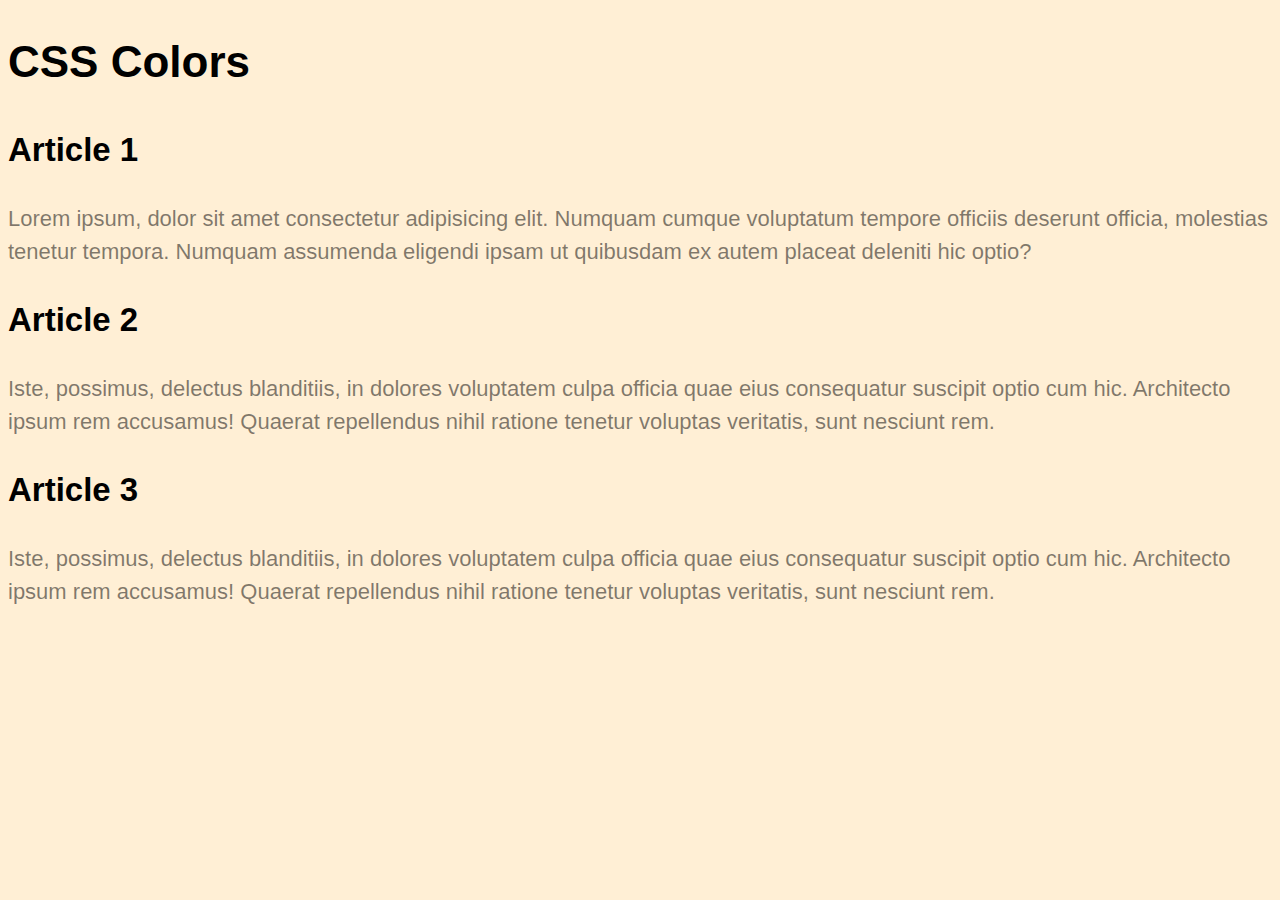
<file: 03_lesson_starter/index.html>
<!DOCTYPE html>
<html lang="en">

<head>
    <meta charset="UTF-8">
    <meta http-equiv="X-UA-Compatible" content="IE=edge">
    <meta name="viewport" content="width=device-width, initial-scale=1.0">
    <title>Document</title>
    <link rel="stylesheet" href="css/style.css">
</head>

<body>
    <header>
        <h1>CSS Colors</h1>
    </header>
    <main>
        <article>
            <h2>Article 1</h2>
            <p class="one">Lorem ipsum, dolor sit amet consectetur adipisicing elit. Numquam cumque voluptatum tempore
                officiis
                deserunt
                officia, molestias tenetur tempora. Numquam assumenda eligendi ipsam ut quibusdam ex autem placeat
                deleniti
                hic optio?</p>
        </article>
        <article>
            <h2>Article 2</h2>
            <p class="two">Iste, possimus, delectus blanditiis, in dolores voluptatem culpa officia quae
                eius
                consequatur
                suscipit optio
                cum hic. Architecto ipsum rem accusamus! Quaerat repellendus <span>nihil</span> ratione tenetur voluptas
                veritatis,
                sunt
                nesciunt rem.</p>
        </article>
        <article>
            <h2>Article 3</h2>
            <p class="three">Iste, possimus, delectus blanditiis, in dolores voluptatem culpa officia quae eius
                consequatur
                suscipit optio
                cum hic. Architecto <span>ipsum</span> rem accusamus! Quaerat repellendus nihil ratione tenetur voluptas
                veritatis,
                sunt
                nesciunt rem.</p>
        </article>
    </main>
</body>

</html>
</file>
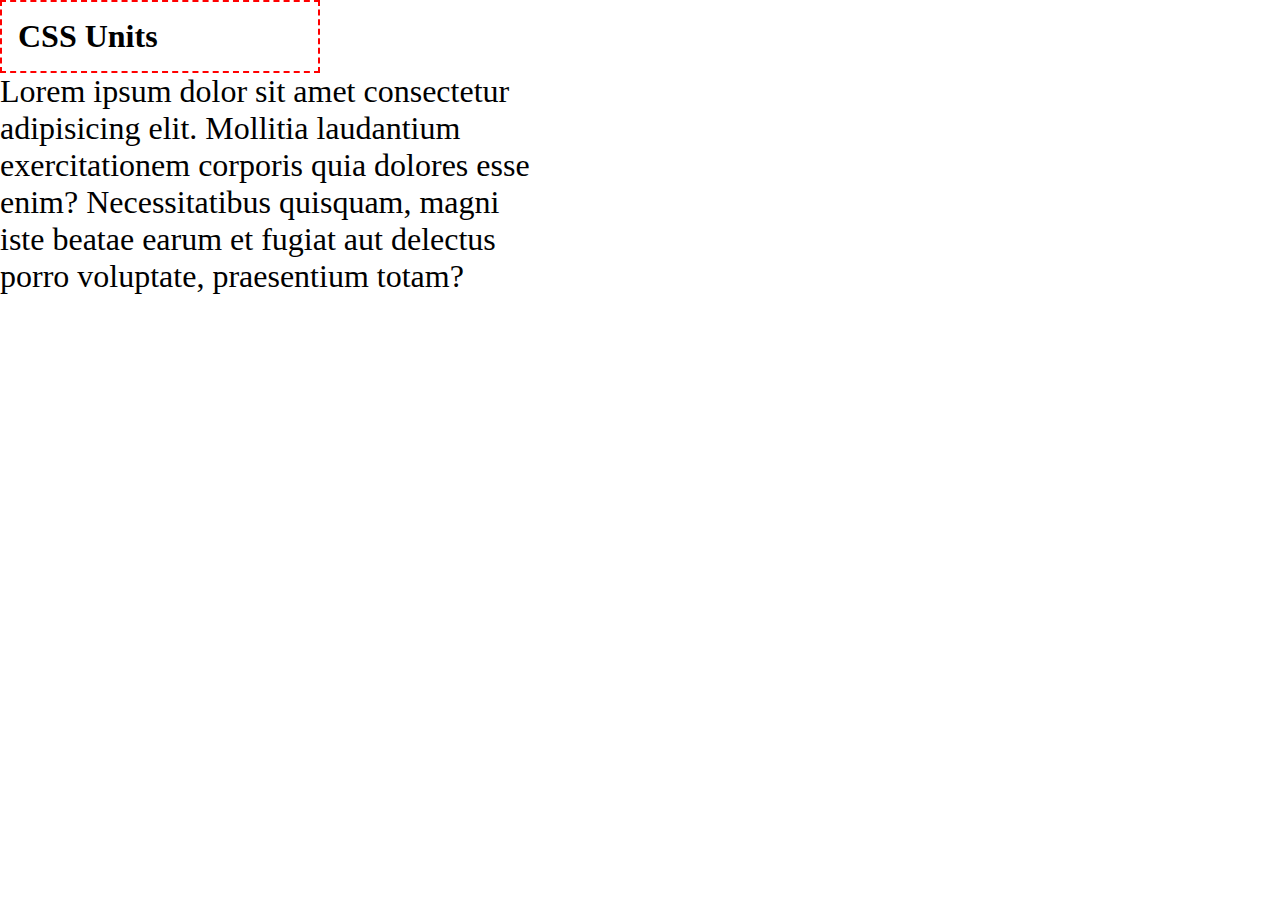
<file: 04_lesson_starter/index.html>
<!DOCTYPE html>
<html lang="en">
  <head>
    <meta charset="UTF-8" />
    <meta http-equiv="X-UA-Compatible" content="IE=edge" />
    <meta name="viewport" content="width=device-width, initial-scale=1.0" />
    <title>Document</title>
    <link rel="stylesheet" href="css/style.css" />
  </head>

  <body>
    <header>
      <h1>CSS Units</h1>
    </header>
    <main>
      <p>
        Lorem ipsum dolor sit amet consectetur adipisicing elit. Mollitia
        laudantium exercitationem corporis quia dolores esse enim?
        Necessitatibus quisquam, magni iste beatae earum et fugiat aut delectus
        porro voluptate, praesentium totam?
      </p>
    </main>
  </body>
</html>
</file>
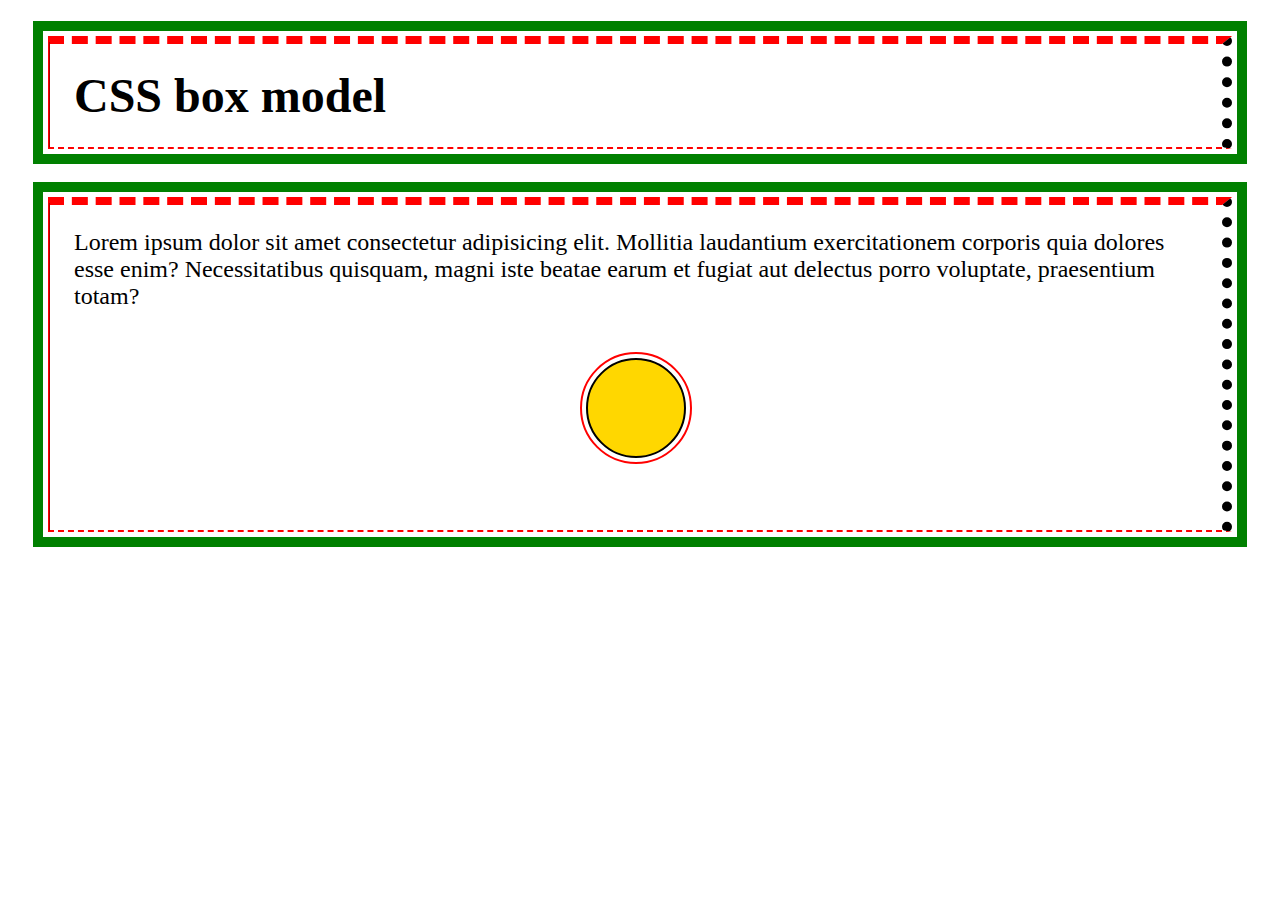
<file: 05_lesson_starter/index.html>
<!DOCTYPE html>
<html lang="en">
  <head>
    <meta charset="UTF-8" />
    <meta http-equiv="X-UA-Compatible" content="IE=edge" />
    <meta name="viewport" content="width=device-width, initial-scale=1.0" />
    <title>Document</title>
    <link rel="stylesheet" href="css/style.css" />
  </head>

  <body>
    <header class="container">
      <h1>CSS box model</h1>
    </header>
    <main class="container">
      <p>
        Lorem ipsum dolor sit amet consectetur adipisicing elit. Mollitia
        laudantium exercitationem corporis quia dolores esse enim?
        Necessitatibus quisquam, magni iste beatae earum et fugiat aut delectus
        porro voluptate, praesentium totam?
      </p>
      <div class="circle"></div>
    </main>
  </body>
</html>
</file>
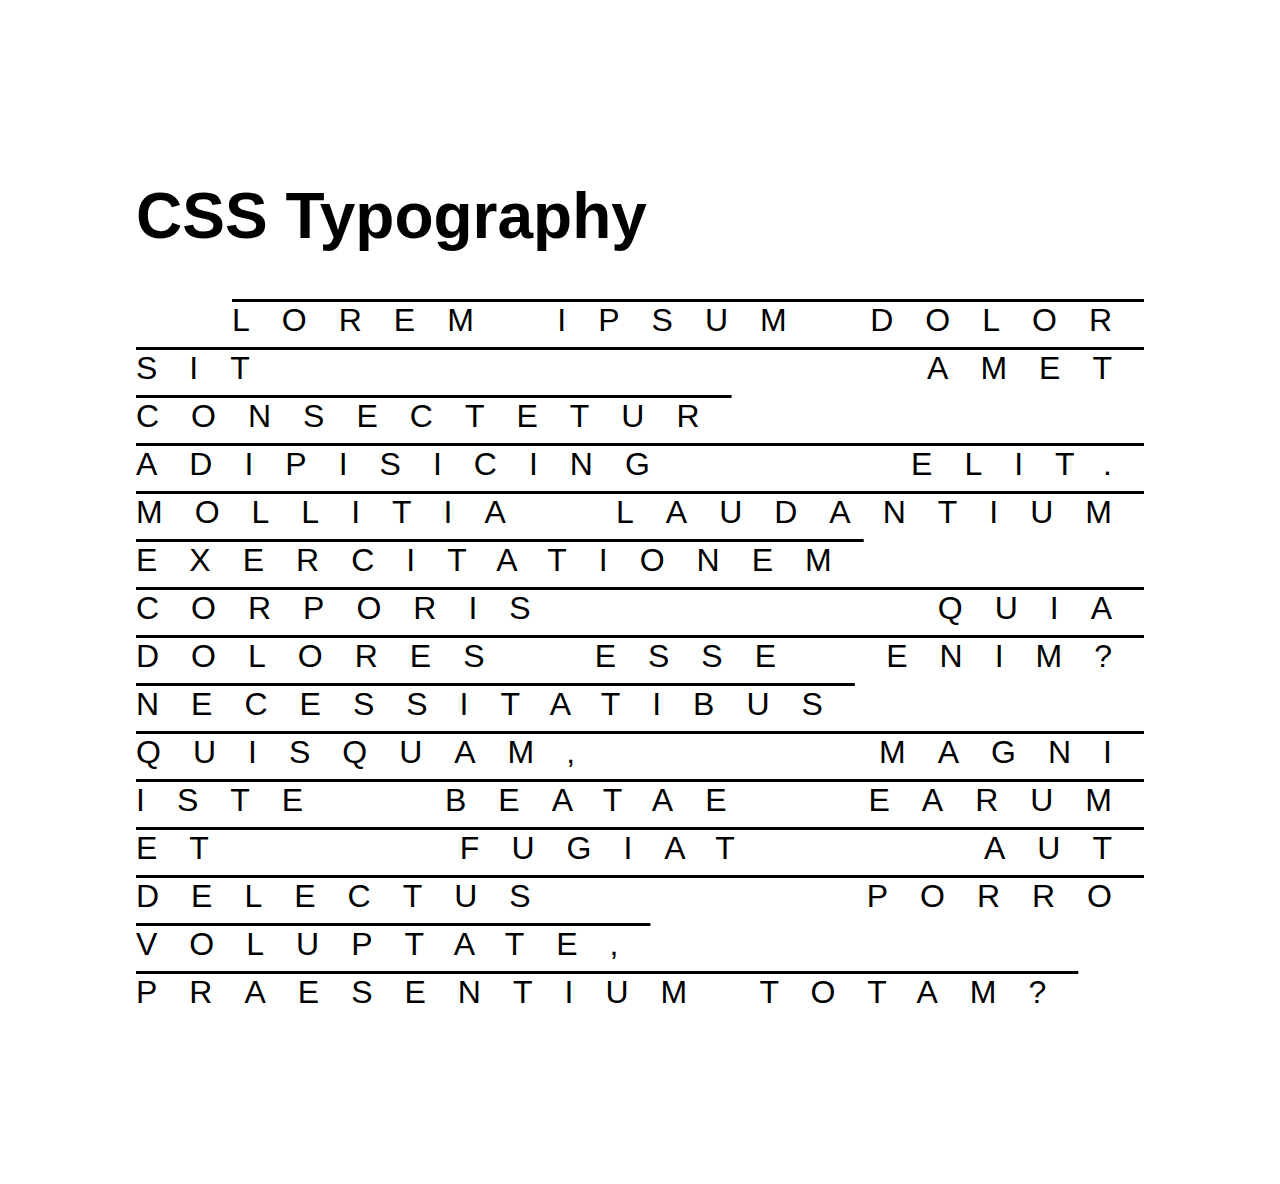
<file: 06_lesson_starter/index.html>
<!DOCTYPE html>
<html lang="en">
  <head>
    <meta charset="UTF-8" />
    <meta http-equiv="X-UA-Compatible" content="IE=edge" />
    <meta name="viewport" content="width=device-width, initial-scale=1.0" />
    <title>Document</title>
    <link rel="stylesheet" href="css/style.css" />
  </head>

  <body>
    <header>
      <h1>CSS Typography</h1>
    </header>
    <main>
      <p>
        Lorem ipsum dolor sit amet consectetur adipisicing elit. Mollitia
        laudantium exercitationem corporis quia dolores esse enim?
        Necessitatibus quisquam, magni iste beatae earum et fugiat aut delectus
        porro voluptate, praesentium totam?
      </p>

      <!-- <form>
            <label for="name">Name:</label>
            <input id="name" type="text" placeholder="Your Name" />
            <button>Submit</button>
        </form> -->
    </main>
  </body>
</html>
</file>
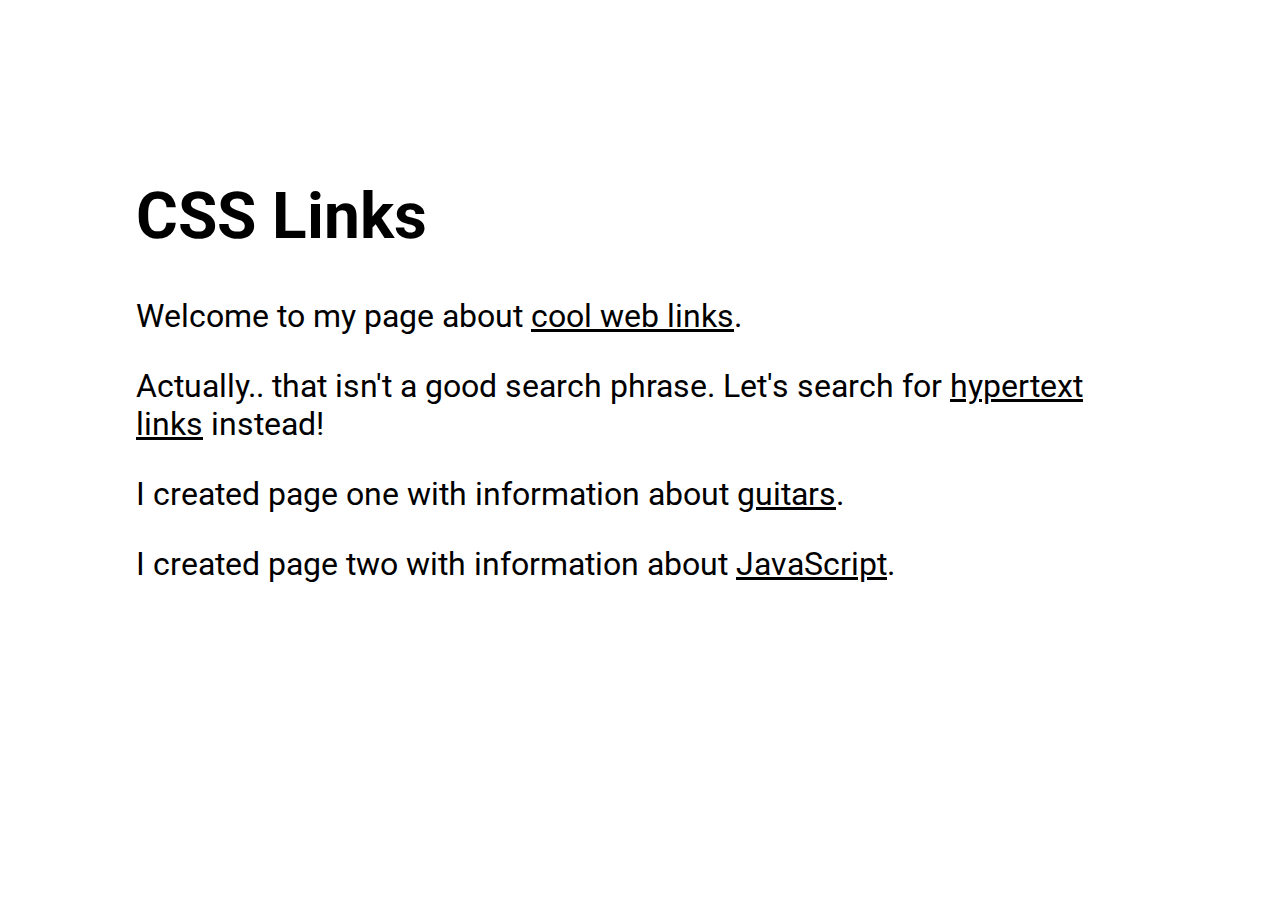
<file: 07_lesson_starter/index.html>
<!DOCTYPE html>
<html lang="en">

<head>
    <meta charset="UTF-8">
    <meta http-equiv="X-UA-Compatible" content="IE=edge">
    <meta name="viewport" content="width=device-width, initial-scale=1.0">
    <title>CSS Links</title>
    <link rel="stylesheet" href="css/style.css">
</head>

<body>
    <header>
        <h1>CSS Links</h1>
    </header>
    <main>
        <p>Welcome to my page about <a href="https://www.google.com/search?q=+web+links">cool web links</a>.</p>

        <p>Actually.. that isn&apos;t a good search phrase. Let's search for <a
                href="https://www.google.com/search?q=hypertext+links">hypertext links</a> instead!</p>

        <p>I created page one with information about <a href="one.html">guitars</a>.</p>

        <p>I created page two with information about <a href="two.html">JavaScript</a>.</p>
    </main>
</body>

</html>
</file>
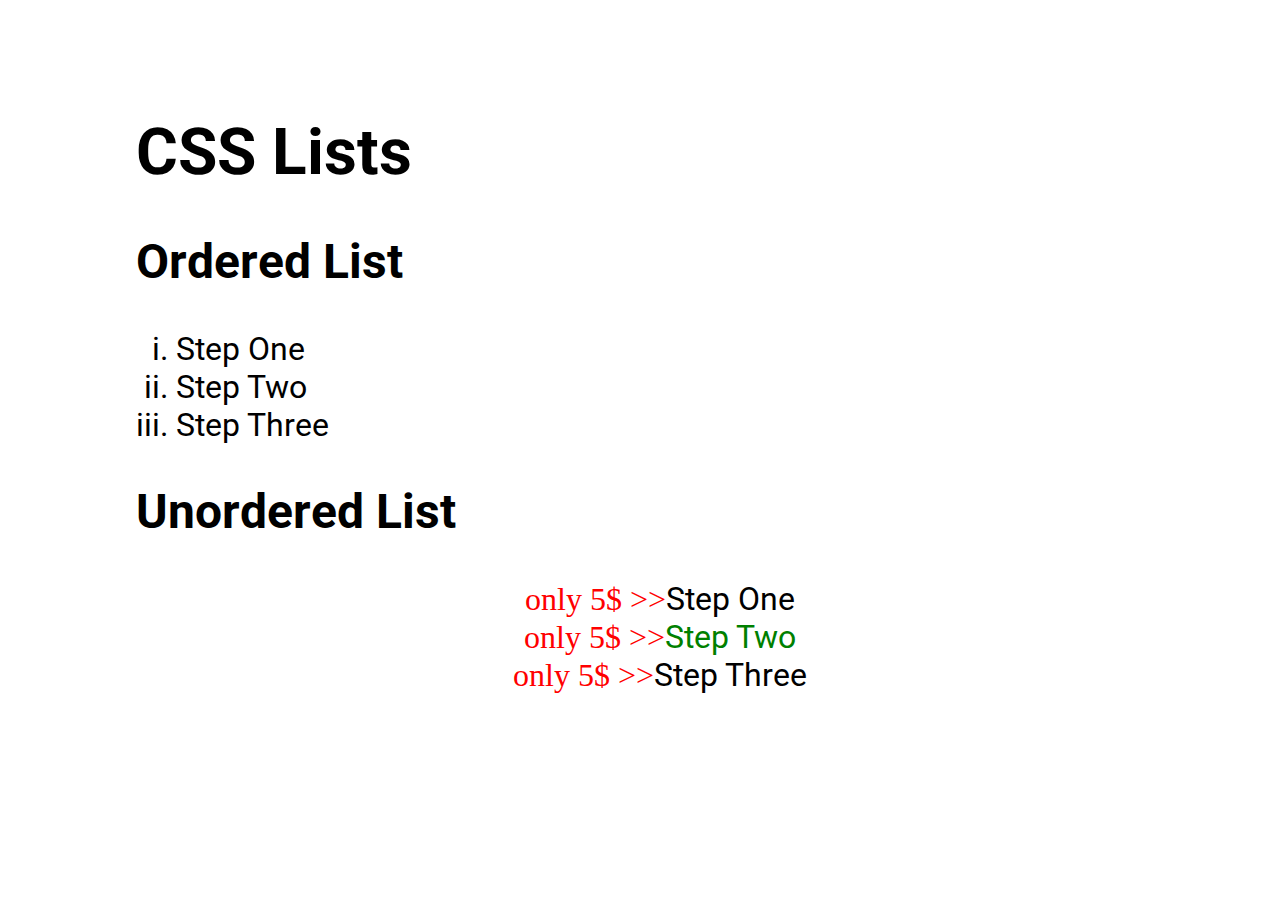
<file: 08_lesson_starter/index.html>
<!DOCTYPE html>
<html lang="en">

<head>
    <meta charset="UTF-8">
    <meta http-equiv="X-UA-Compatible" content="IE=edge">
    <meta name="viewport" content="width=device-width, initial-scale=1.0">
    <title>CSS Lists</title>
    <link rel="stylesheet" href="css/style.css">
</head>

<body>
    <header>
        <h1>CSS Lists</h1>
    </header>
    <main>
        <article>
            <h2>Ordered List</h2>
            <ol>
                <li>Step One</li>
                <li>Step Two</li>
                <li>Step Three</li>
            </ol>
        </article>
        <article>
            <h2>Unordered List</h2>
            <ul>
                <li>Step One</li>
                <li>Step Two</li>
                <li>Step Three</li>
            </ul>
        </article>
    </main>
</body>

</html>
</file>
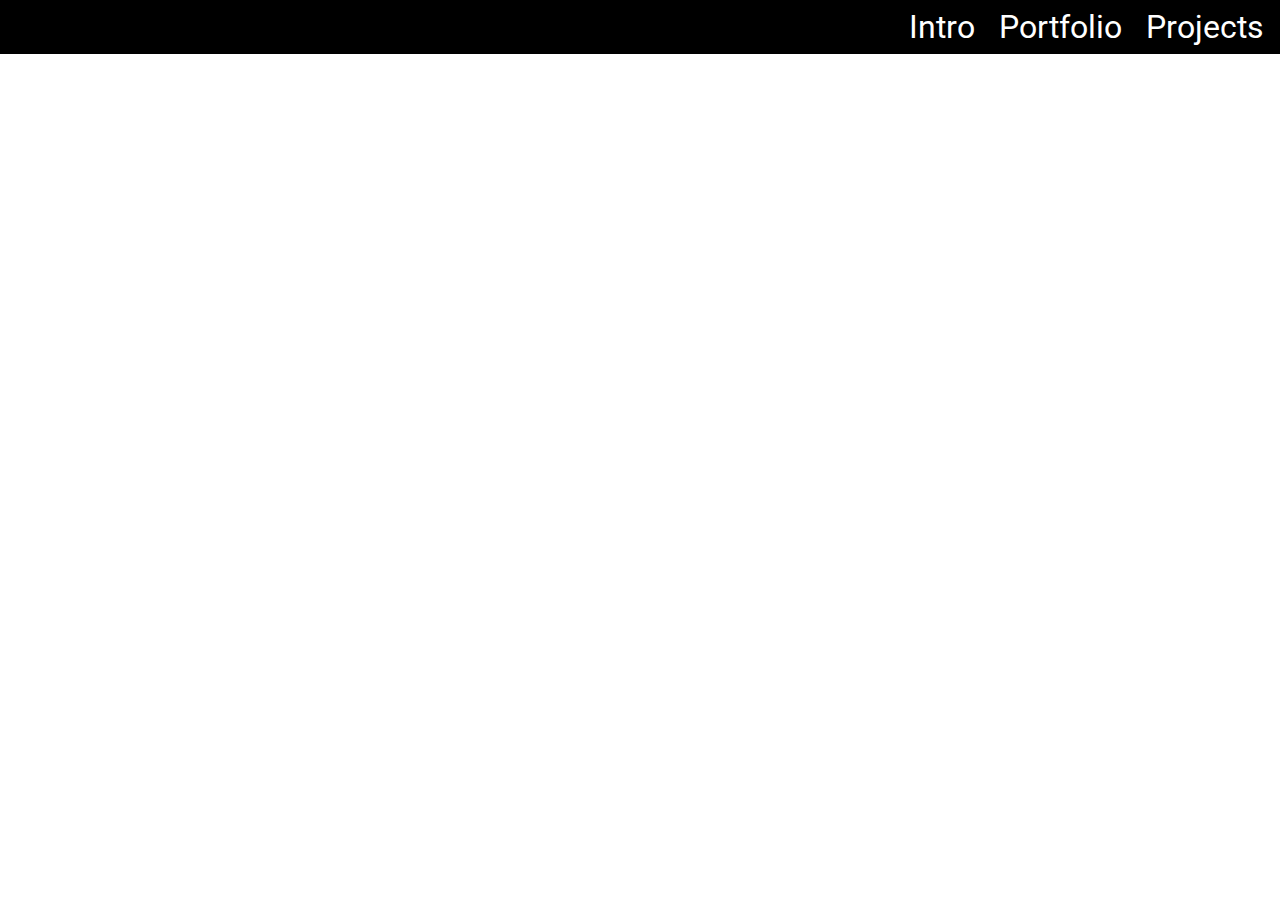
<file: 10_lesson_starter/index.html>
<!DOCTYPE html>
<html lang="en">
  <head>
    <meta charset="UTF-8" />
    <meta http-equiv="X-UA-Compatible" content="IE=edge" />
    <meta name="viewport" content="width=device-width, initial-scale=1.0" />
    <title>CSS Display</title>
    <link rel="stylesheet" href="css/style.css" />
  </head>

  <body>
    <main>
      <!-- <p>This is a paragraph.</p>
      <p>This is <span class="opposite">another</span> paragraph.</p> -->

      <nav>
        <ul>
          <li><a href="#">Intro</a></li>
          <li><a href="#">Portfolio</a></li>
          <li><a href="#">Projects</a></li>
        </ul>
      </nav>
    </main>
  </body>
</html>
</file>
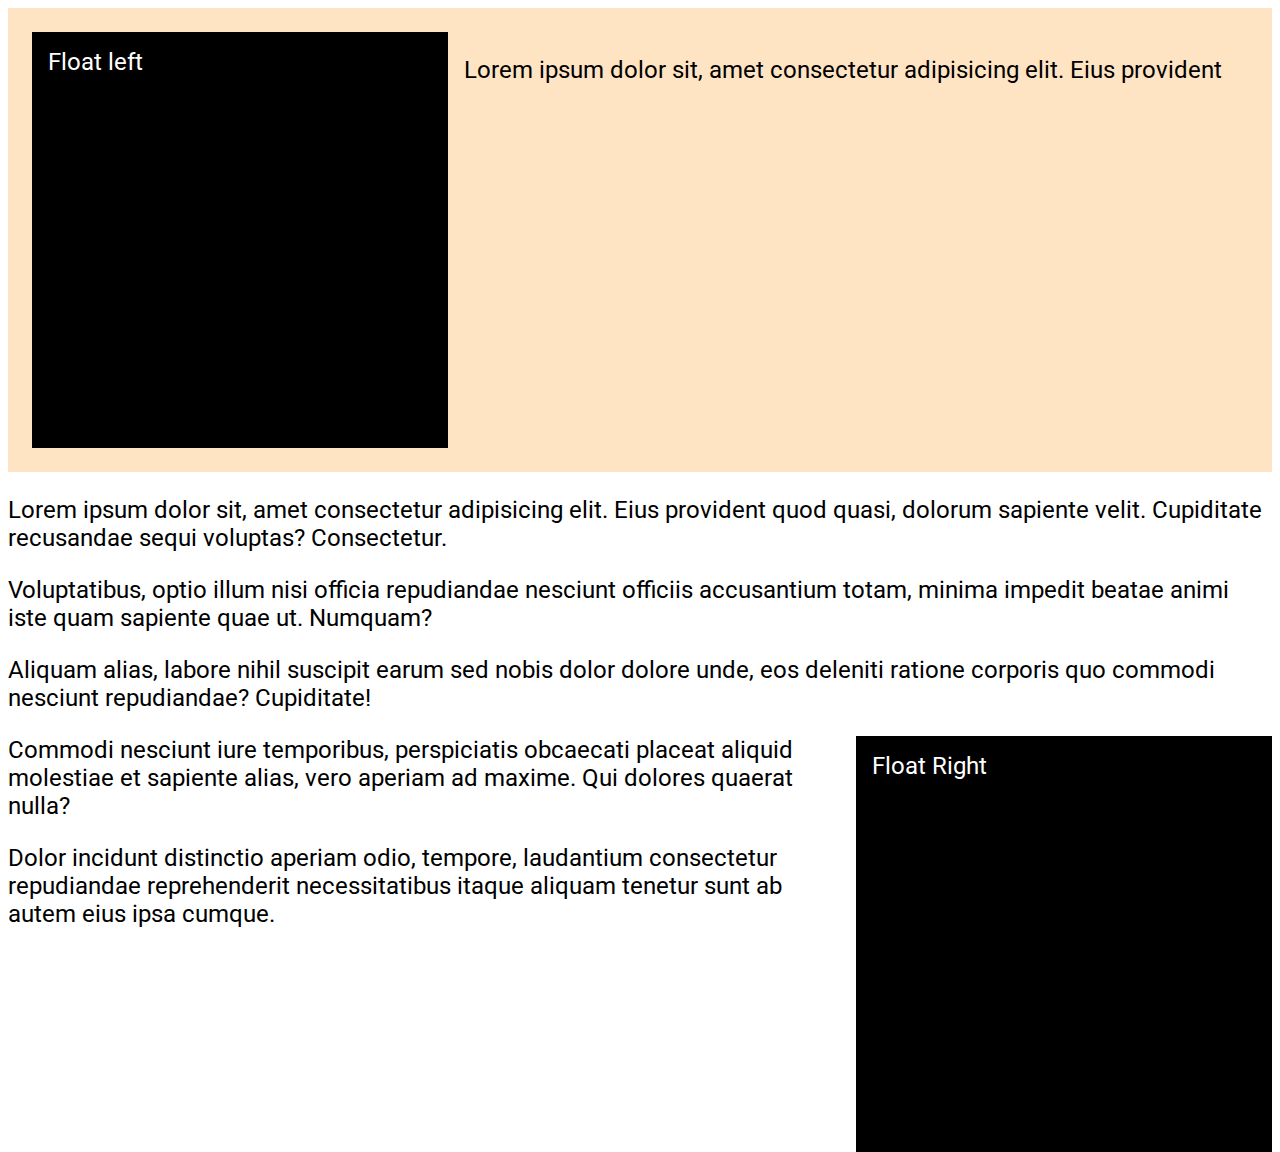
<file: 11_lesson_starter/index.html>
<!DOCTYPE html>
<html lang="en">
  <head>
    <meta charset="UTF-8" />
    <meta http-equiv="X-UA-Compatible" content="IE=edge" />
    <meta name="viewport" content="width=device-width, initial-scale=1.0" />
    <title>CSS Floats</title>
    <link rel="stylesheet" href="css/style.css" />
  </head>

  <body>
    <section>
      <div class="block left">Float left</div>
      <p>
        Lorem ipsum dolor sit, amet consectetur adipisicing elit. Eius provident
      </p>
    </section>

    <p>
      Lorem ipsum dolor sit, amet consectetur adipisicing elit. Eius provident
      quod quasi, dolorum sapiente velit. Cupiditate recusandae sequi voluptas?
      Consectetur.
    </p>

    <p>
      Voluptatibus, optio illum nisi officia repudiandae nesciunt officiis
      accusantium totam, minima impedit beatae animi iste quam sapiente quae ut.
      Numquam?
    </p>
    <p>
      Aliquam alias, labore nihil suscipit earum sed nobis dolor dolore unde,
      eos deleniti ratione corporis quo commodi nesciunt repudiandae?
      Cupiditate!
    </p>
    <div class="block right">Float Right</div>
    <p>
      Commodi nesciunt iure temporibus, perspiciatis obcaecati placeat aliquid
      molestiae et sapiente alias, vero aperiam ad maxime. Qui dolores quaerat
      nulla?
    </p>
    <p>
      Dolor incidunt distinctio aperiam odio, tempore, laudantium consectetur
      repudiandae reprehenderit necessitatibus itaque aliquam tenetur sunt ab
      autem eius ipsa cumque.
    </p>
  </body>
</html>
</file>
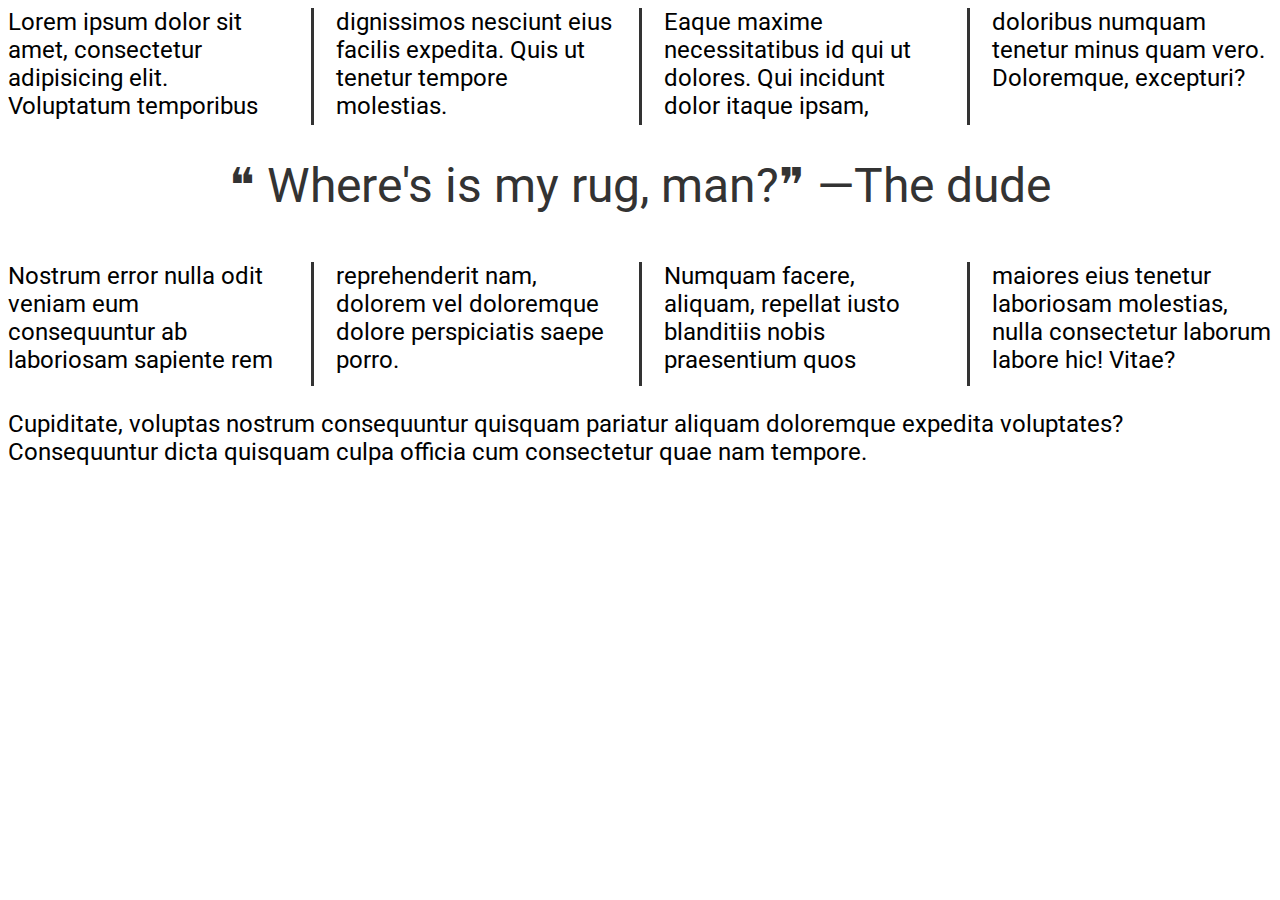
<file: 12_lesson_starter/index.html>
<!DOCTYPE html>
<html lang="en">
  <head>
    <meta charset="UTF-8" />
    <meta http-equiv="X-UA-Compatible" content="IE=edge" />
    <meta name="viewport" content="width=device-width, initial-scale=1.0" />
    <title>CSS Columns</title>
    <link rel="stylesheet" href="css/style.css" />
  </head>

  <body>
    <section class="columns">
      <p>
        Lorem ipsum dolor sit amet, consectetur adipisicing elit. Voluptatum
        temporibus dignissimos nesciunt eius facilis expedita. Quis ut tenetur
        tempore molestias.
      </p>
      <p>
        Eaque maxime necessitatibus id qui ut dolores. Qui incidunt dolor itaque
        ipsam, doloribus numquam tenetur minus quam vero. Doloremque, excepturi?
      </p>

      <!-- <h2>Next Topic</h2> -->
      <p class="quote">
        &#10077; Where's is my rug, man?&#10078;
        <span class="nowrap">—The dude</span>
      </p>

      <p>
        Nostrum error nulla odit veniam eum consequuntur ab laboriosam sapiente
        rem reprehenderit nam, dolorem vel doloremque dolore perspiciatis saepe
        porro.
      </p>
      <p>
        Numquam facere, aliquam, repellat iusto blanditiis nobis praesentium
        quos maiores eius tenetur laboriosam molestias, nulla consectetur
        laborum labore hic! Vitae?
      </p>
    </section>
    <p>
      Cupiditate, voluptas nostrum consequuntur quisquam pariatur aliquam
      doloremque expedita voluptates? Consequuntur dicta quisquam culpa officia
      cum consectetur quae nam tempore.
    </p>
  </body>
</html>
</file>
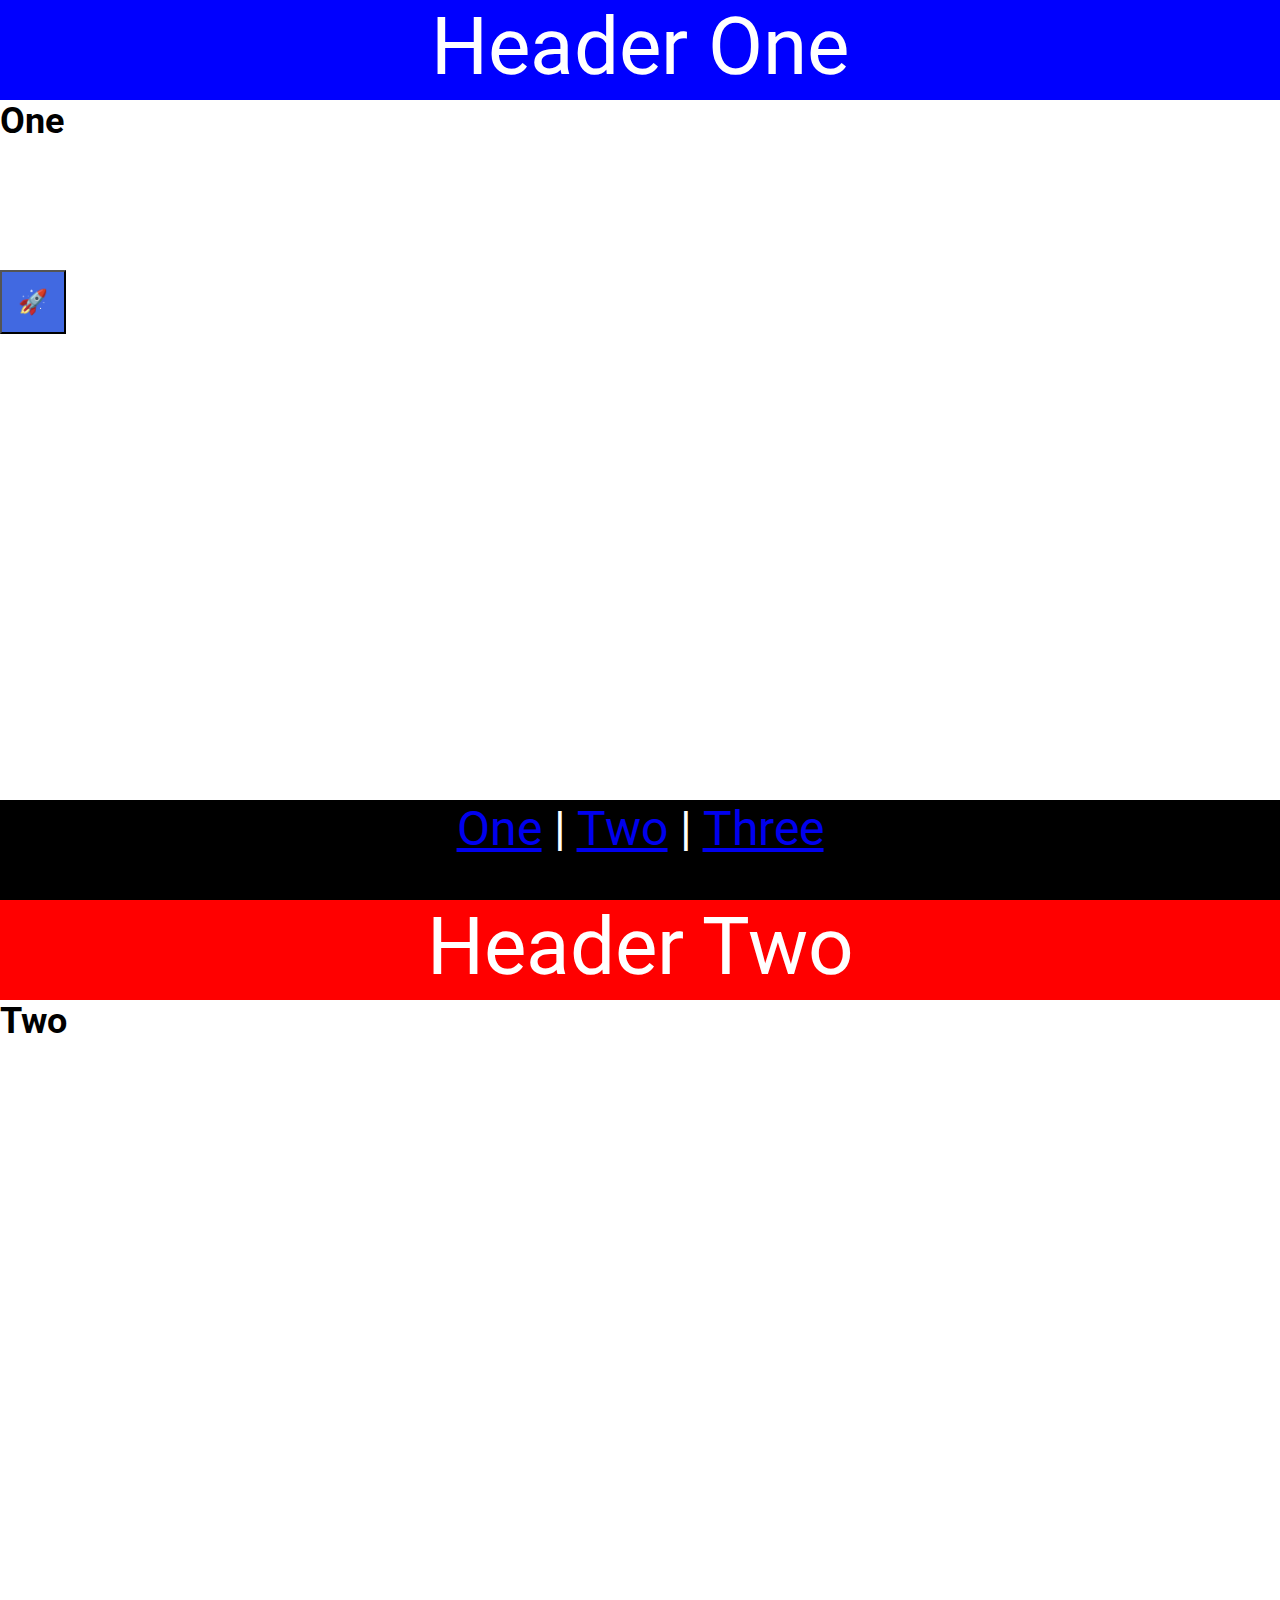
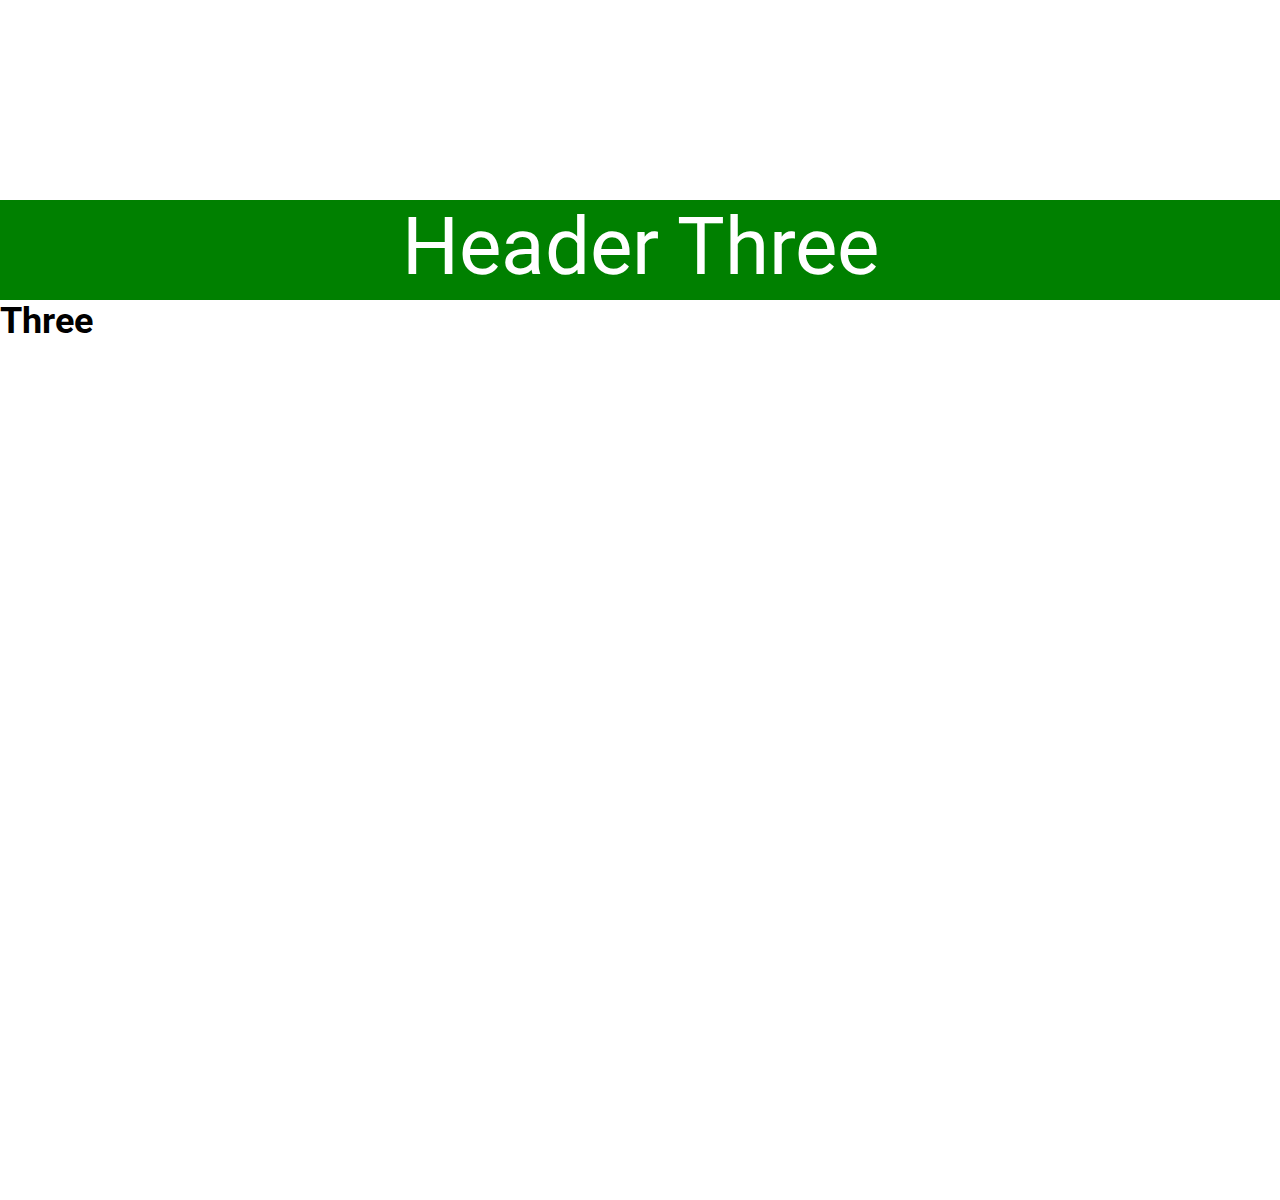
<file: 13_lesson/index.html>
<!DOCTYPE html>
<html lang="en">
  <head>
    <meta charset="UTF-8" />
    <meta http-equiv="X-UA-Compatible" content="IE=edge" />
    <meta name="viewport" content="width=device-width, initial-scale=1.0" />
    <title>CSS Position</title>
    <link rel="stylesheet" href="css/style.css" />
  </head>

  <body>
    <!--  <div class="outer-container">
        <div class="inner-container">
            <div class="box absolute">
                <p>Absolute</p>
            </div>
            <div class="box relative">
                <p>Relative</p>
            </div>
            <div class="box fixed">
                <p>Fixed</p>
            </div>
            <div class="box sticky">
                <p>Sticky</p>
            </div>
        </div>
    </div> -->
    <button class="social">🚀</button>
    <section id="one">
      <header class="blue">Header One</header>
      <h2>One</h2>
    </section>
    <section id="two">
      <header class="red">Header Two</header>
      <h2>Two</h2>
    </section>
    <section id="three">
      <header class="green">Header Three</header>
      <h2>Three</h2>
    </section>
    <footer>
      <a href="#one">One</a> | <a href="#two">Two</a> |
      <a href="#three">Three</a>
    </footer>
  </body>
</html>
</file>
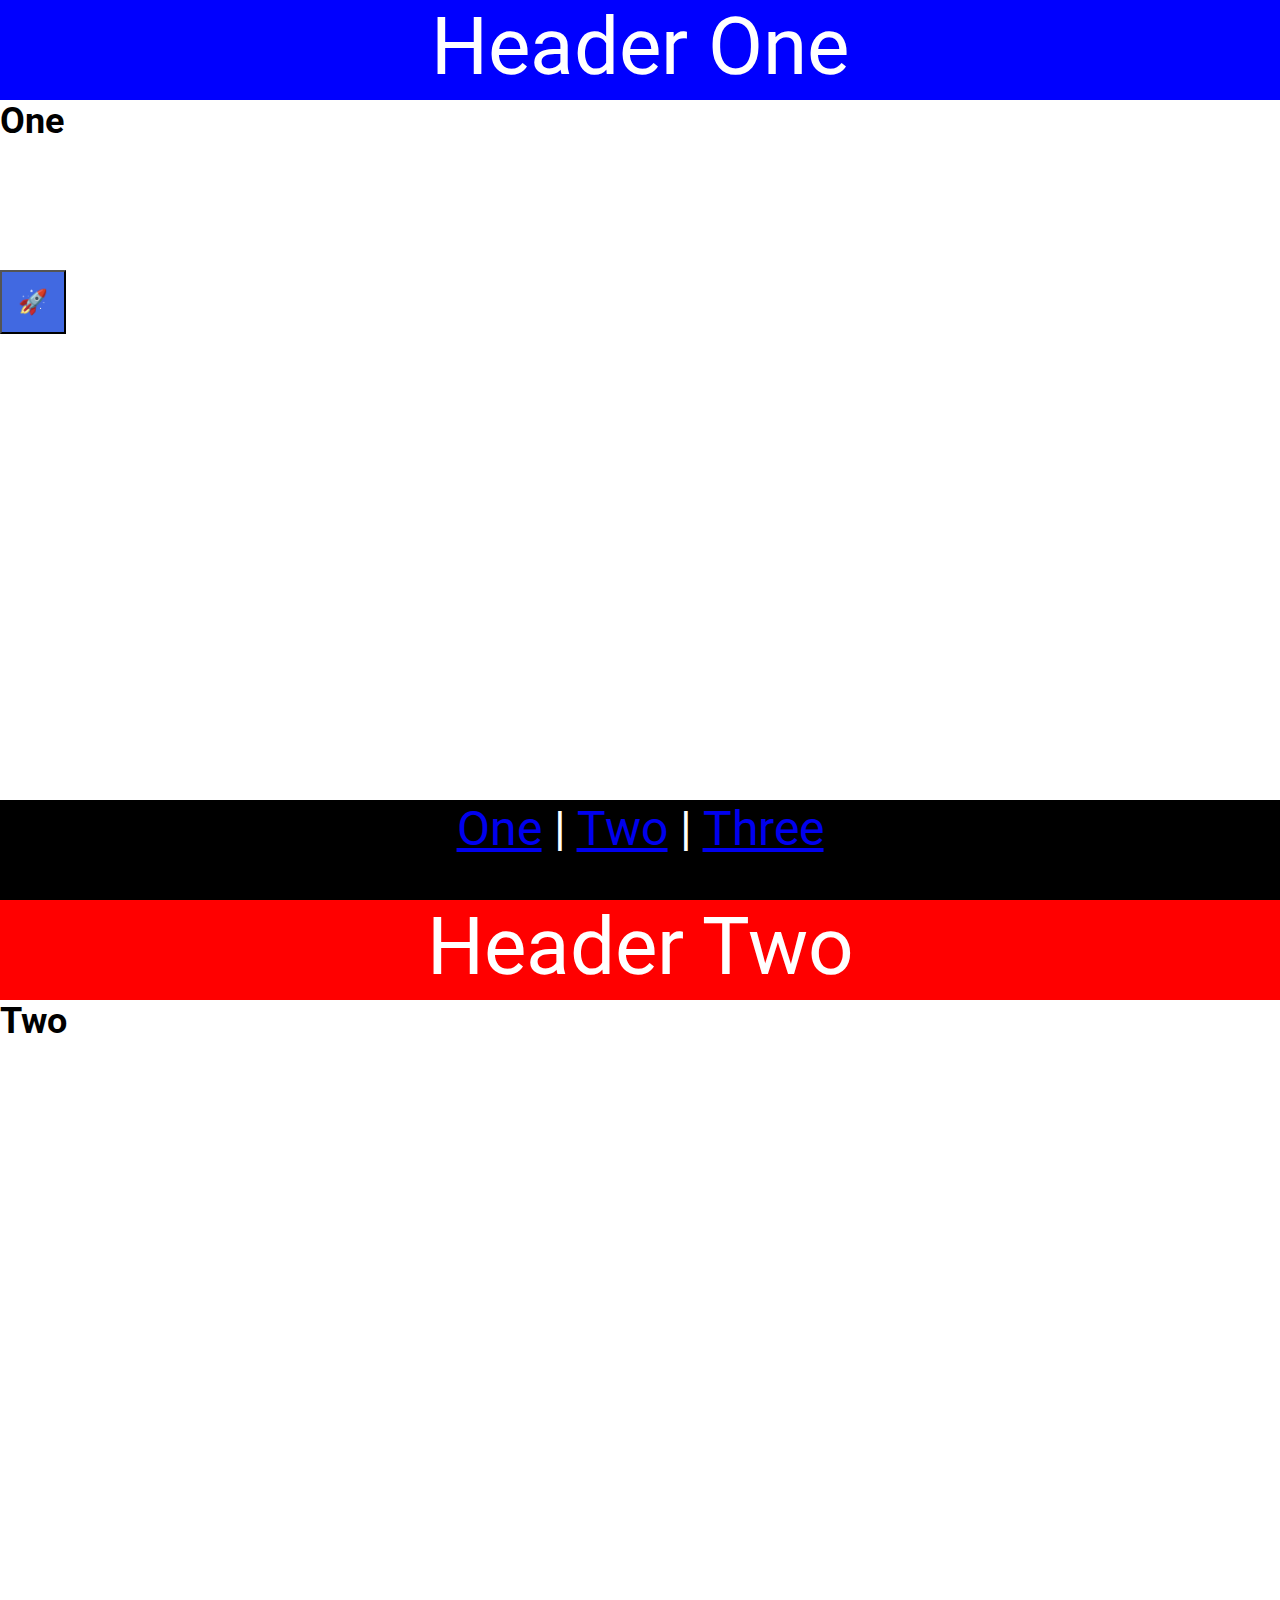
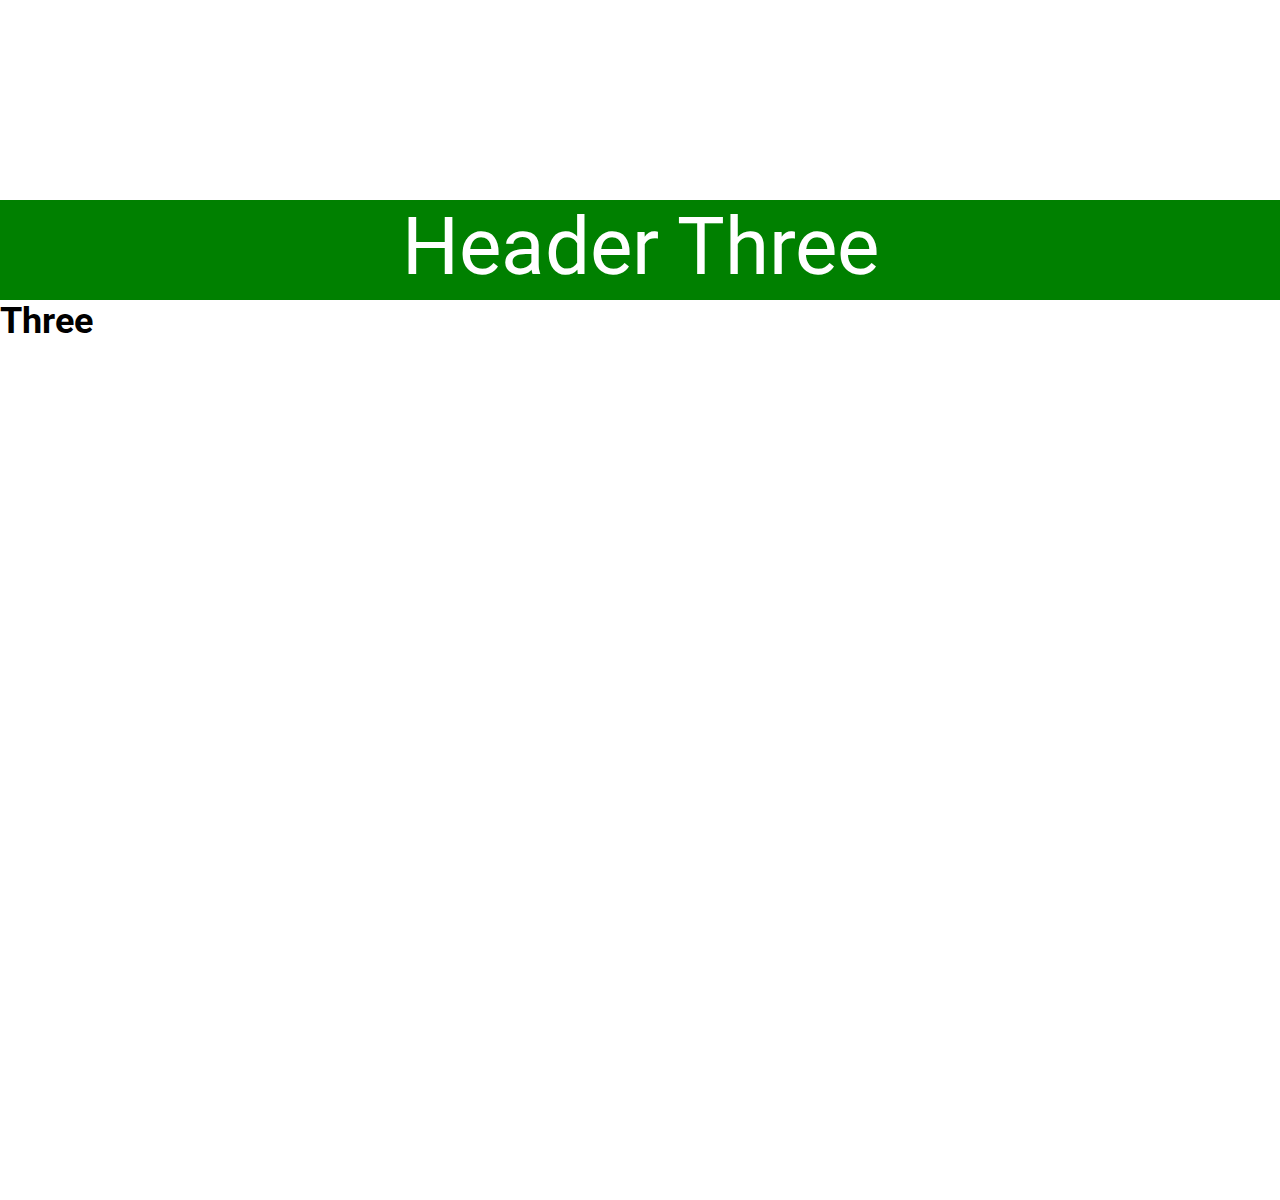
<file: 13_lesson_starter/index.html>
<!DOCTYPE html>
<html lang="en">
  <head>
    <meta charset="UTF-8" />
    <meta http-equiv="X-UA-Compatible" content="IE=edge" />
    <meta name="viewport" content="width=device-width, initial-scale=1.0" />
    <title>CSS Position</title>
    <link rel="stylesheet" href="css/style.css" />
  </head>

  <body>
    <!-- <div class="outer-container">
      <div class="inner-container">
        <div class="box absolute">
          <p>Absolute</p>
        </div>
        <div class="box relative">
          <p>Relative</p>
        </div>
        <div class="box fixed">
          <p>Fixed</p>
        </div>
        <div class="box sticky">
          <p>Sticky</p>
        </div>
      </div>
    </div> -->
    <button class="social">🚀</button>
    <section id="one">
      <header class="blue">Header One</header>
      <h2>One</h2>
    </section>
    <section id="two">
      <header class="red">Header Two</header>
      <h2>Two</h2>
    </section>
    <section id="three">
      <header class="green">Header Three</header>
      <h2>Three</h2>
    </section>
    <footer>
      <a href="#one">One</a> | <a href="#two">Two</a> |
      <a href="#three">Three</a>
    </footer>
  </body>
</html>
</file>
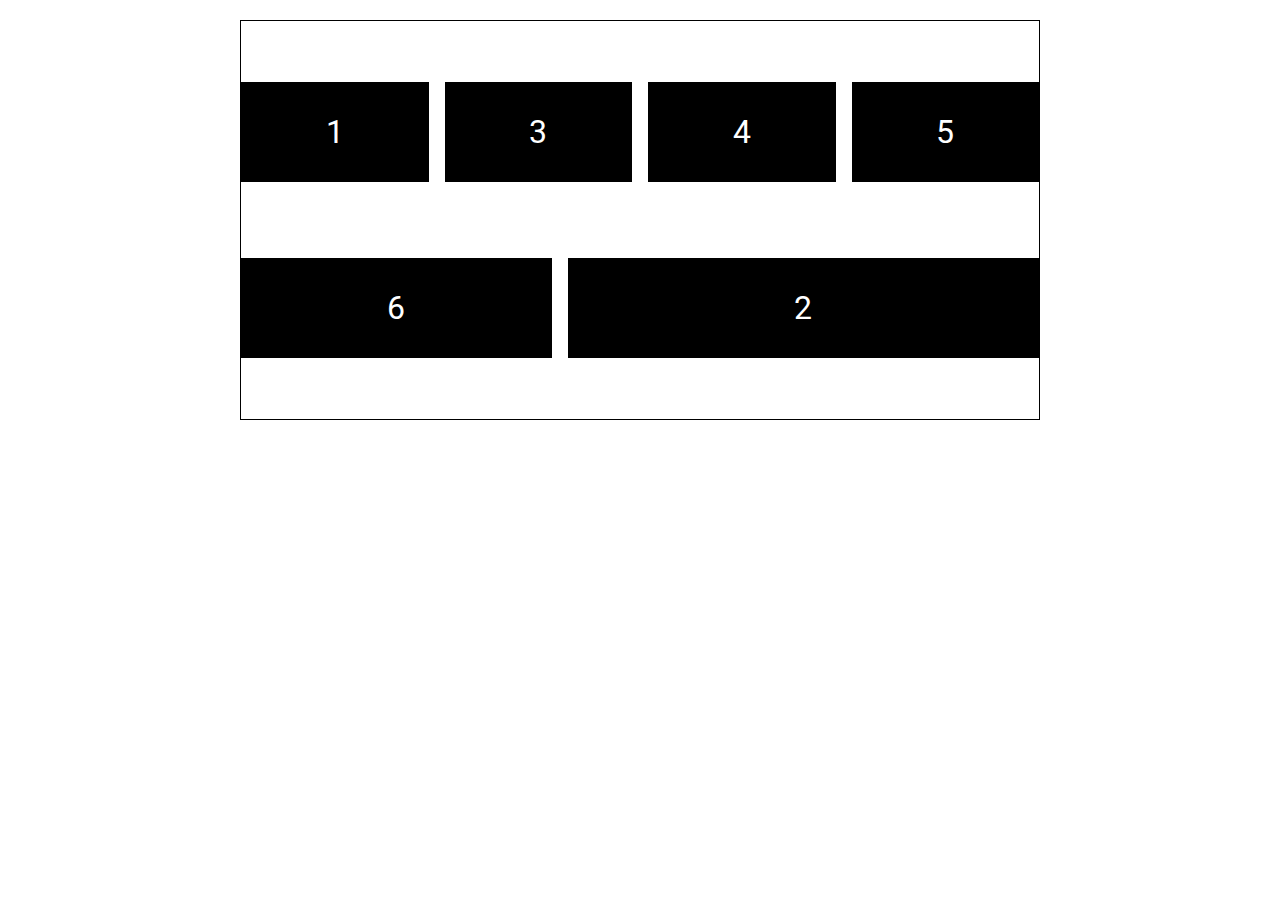
<file: 14_lesson/index.html>
<!DOCTYPE html>
<html lang="en">

<head>
    <meta charset="UTF-8">
    <meta http-equiv="X-UA-Compatible" content="IE=edge">
    <meta name="viewport" content="width=device-width, initial-scale=1.0">
    <title>CSS Flexbox</title>
    <link rel="stylesheet" href="css/style.css">
</head>

<body>
   <main class="container">
        <div class="box">1</div>
        <div class="box">2</div>
        <div class="box">3</div>
        <div class="box">4</div>
        <div class="box">5</div>
        <div class="box">6</div>
   </main>
</body>

</html>
</file>
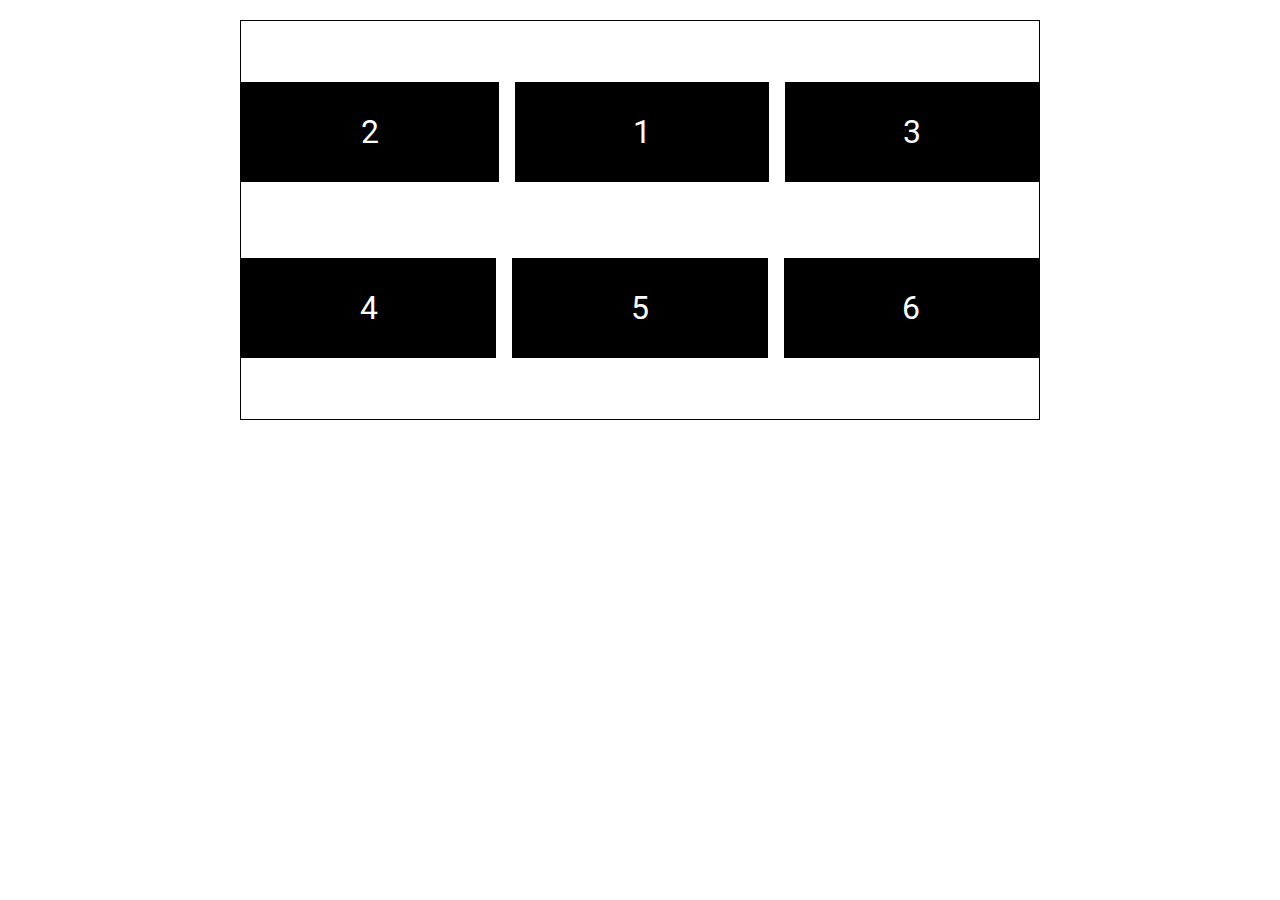
<file: 14_lesson_starter/index.html>
<!DOCTYPE html>
<html lang="en">
  <head>
    <meta charset="UTF-8" />
    <meta http-equiv="X-UA-Compatible" content="IE=edge" />
    <meta name="viewport" content="width=device-width, initial-scale=1.0" />
    <title>CSS Flexbox</title>
    <link rel="stylesheet" href="css/style.css" />
  </head>

  <body>
    <main class="container">
      <div class="box">1</div>
      <div class="box">2</div>
      <div class="box">3</div>
      <div class="box">4</div>
      <div class="box">5</div>
      <div class="box">6</div>
    </main>
  </body>
</html>
</file>
<file: 03_lesson_starter/css/style.css>
body {
    font-size: 22px;
    font-family: Arial, Helvetica, sans-serif;
    line-height: 1.5;
    background-color: papayawhip;
    color: black
}

/* a stands for appearance and it range from 0-1 */
/* tools to help in color picking: https://coolors.co/contrast-checker/ffffff-0e2d4e */
p{
    color: rgba(0,0,0,0.5)
}
</file>
<file: 05_lesson_starter/css/style.css>
/* border-box equation: content + padding + border */

*{
    margin:0;
    padding:0;
    box-sizing: border-box;
}


/*good border style like double */
.container{
    border: 2px dashed red;
   border-top-width: 8px ;
   border-right: 10px dotted;
   border-left-style: ridge;
    padding: 1.5em;
    font-size: 1.5rem;
    padding:1em;
    margin: 1.5em 2em 2em;
    outline: 10px solid green;
    outline-offset:5px ;
}
 /* outline is kind like a border */


 .circle{
    margin: 3rem auto;
    background: gold;
    width: 100px;
    height:100px;
    border: 2px solid black;
    border-radius: 50px;
    outline: 2px solid red;
    outline-offset: 0.25rem;
    

 }
</file>
<file: 06_lesson_starter/css/style.css>
/* Typography is the way that text is presented */
body{
    padding: 10%;
    font-size: 2rem;
    font-family: sans-serif
}

/* input,buttom{
    font-size:inherit ;
   
} */



p{
    text-decoration: overline;
    text-transform: uppercase;
    /* justify to make all rows equal */
    text-align: justify;
    /* used to get som space on the first line */
    text-indent: 3em;
    /* the default in 1.2, this is the space between paragraph line*/
    line-height:1.5;
    /* it proving the space among letters */
    letter-spacing: 1em;
    /* word-spacing, this provides th space among words*/
     word-spacing: 0.5m;

}
</file>
<file: 07_lesson_starter/css/style.css>
@import url('https://fonts.googleapis.com/css2?family=Roboto&display=swap');

body {
    padding: 10%;
    font-size: 2rem;
    font-family: 'Roboto', sans-serif;
}

a{
    /* to remove default underline */
    /* text-decoration: none;
    /* the cursor will be displayed a not allowed cursor  */
    /* cursor: not-allowed; */
    /* cursor:pointer;
    color:green  */
  color:#000
}

/* pseudo class used to get a current value */
/* clicked once */
/* a:visited{
    color: red;
} */
 /* a:focus is used to for touch screen reader to show em the links */
a:hover , a:focus {
    color:greenyellow
}

/* when clicked */
a:active{
    color:yellow
}
</file>
<file: 08_lesson_starter/css/style.css>
@import url("https://fonts.googleapis.com/css2?family=Roboto&display=swap");

body {
  padding: 5% 10%;
  font-size: 2rem;
  font-family: "Roboto", sans-serif;
}


/* we can add start to specify when numbering stars, attribute in <ol start="3" reversed ></ol> */
ol{
  list-style-type: lower-roman;
}

ul{
  list-style-type: square;
  text-align: center;
  /* inside value make them list moves with the content */
  list-style-position: inside;
  /* list-style-image: url('../images/checkmark.png'); */
  /* short hand: shape image position */
  /* list-style:square url('../images/checkmark.png') inside ; */
}

/* pseudo class in lists: choosing a specific list item, in this case we choose the second || we can pass odd or even parameter in the child*/
ul li:nth-child(2) {
  color: green
}

/* pseudo element */
ul ::marker{
  color:red;
  font-family: fantasy;
  font-size: 1em;
  content:"only 5$ >>"
}
</file>
<file: 10_lesson_starter/css/style.css>
@import url("https://fonts.googleapis.com/css2?family=Roboto&display=swap");

*{
  margin:0;
  padding: 0;
  box-sizing: border-box;
}

body {
  font-size: 2rem;
  font-family: "Roboto", sans-serif;
}


/* p{
 background: lightgray;
} */

/* 
inline display inherit the properties of it container
inline-block can be modified but on the same line
block can be modified but gets it own line
*/

/* .opposite{
  display: inline-block;
  background-color: #333;
  color:whitesmoke;
  height: 80px
} */




ul{
  list-style-type: none;
  padding: 0.5rem;
  text-align: right;
  background-color: black;
margin: 0;
}

li{
  display: inline-block;
  margin-inline:0.5rem ;

}

li a{
  color: #fff;
  text-decoration: none;
}

li a:hover, li a:focus{
  text-decoration: underline;
}


/* display : none class to hide elements */
.hide{
  display: none;
}
</file>
<file: 11_lesson_starter/css/style.css>
@import url("https://fonts.googleapis.com/css2?family=Roboto&display=swap");

body {
  font-size: 1.5rem;
  font-family: "Roboto", sans-serif;
}



.block{
  width: 30vw;
  height:30vw;
  background-color: #000;
  color: white;
  padding:1rem
}

.left{
  float:left;
  margin-right: 1rem;
}

.right{
  float:right;
  margin-left: 1rem;
}

.clear{
  clear: both
}
section{
  background-color: bisque;
  padding: 1.5rem;
  /* overflow: auto; */
  /* overflow: auto or display:flow-root */
  /* quick note: float can be used to display item to the left or right but when it is inside the container with text, it is suggested to use display: flow-root */
  display: flow-root;
}
</file>
<file: 12_lesson_starter/css/style.css>
@import url("https://fonts.googleapis.com/css2?family=Roboto&display=swap");

body {
  font-family: "Roboto", sans-serif;
  font-size: 1.5rem;
}

.columns {
  /* column-count: 4;
  column-width: 250px; */
  columns: 4 250px;
  /* column rule is used to show a separator line when two or more column is displayed */
  column-rule: 3px solid #333;
  /* spacing between columns */
   column-gap:3rem
}

/* remove pages top-margin */

.columns p {
  margin-top: 0;
}

.columns h2 {
  margin-top: 0;
  background-color: #333;
  color:white;
  padding:1rem;
  /* this avoids an element to breaks no matter what */
  break-inside: avoid;
}

.columns .quote{
font-size: 3rem;
text-align: center;
color:#333;
column-span:all;
margin-top: 2rem;

}

.nowrap{
  white-space:nowrap
}
</file>
<file: 13_lesson/css/style.css>
@import url("https://fonts.googleapis.com/css2?family=Roboto&family=Lobster&display=swap");

* {
  margin: 0;
  padding: 0;
  box-sizing: border-box;
}

body {
  font-family: "Roboto", sans-serif;
  font-size: 1.5rem;
  min-height: 200vh;
}

.outer-container {
  border: 3px dashed #000;
  width: 75vw;
  height: 85vh;
  margin: 40px auto;
  position: relative;
}

.inner-container {
  border: 2px solid #00f;
  width: 40vw;
  height: 50vh;
  margin: 200px auto;
}

.box {
  width: 150px;
  height: 150px;
  color: #fff;
  padding: 1rem;
}

.absolute {
  background-color: #00f;
  position: absolute;
  top: 0;
  left: 0;
  z-index: 1;
}

.relative {
  background-color: #f00;
  position: relative;
  top: 300px;
  left: 100px;
}

.fixed {
  background-color: green;
  position: fixed;
  top: 100px;
}

.sticky {
  background-color: #000;
  position: sticky;
  top: 0;
}

/*  Remember, how to make things disappear! */

/*//////////////////////////*/

html { scroll-behavior: smooth; }

section {
  height: 100vh;
}

.blue { background-color: #00f;}
.red { background-color: #f00;}
.green { background-color: green;}

header, footer {
  color: #fff;
  text-align: center;
  height: 100px;
}

header {
  position: sticky;
  top: 0;
  font-size: 5rem;
}

footer {
  background-color: #000;
  position: sticky;
  bottom: 0;
  font-size: 3rem;
}

a:visited {
  color: #fff;
}

.social {
  background-color: royalblue;
  color: #fff;
  font-size: inherit;
  padding: 1rem;
  position: fixed;
  top: 30%;
  left: 0;
  z-index: 1;
}
</file>
<file: 13_lesson_starter/css/style.css>
@import url("https://fonts.googleapis.com/css2?family=Roboto&family=Lobster&display=swap");

* {
  margin: 0;
  padding: 0;
  box-sizing: border-box;
}

body {
  font-family: "Roboto", sans-serif;
  font-size: 1.5rem;
  min-height: 200vh;
}

.outer-container {
  border: 3px dashed #000;
  width: 75vw;
  height: 85vh;
  margin: 40px auto;
  position: relative;
}

.inner-container {
  border: 2px solid #00f;
  width: 40vw;
  height: 50vh;
  margin: 200px auto;
}

.box {
  width: 150px;
  height: 150px;
  color: #fff;
  padding: 1rem;
  position: relative;
}

.absolute {
background: #00f;
position: absolute;
top:0;
left:0;
/* changing elements steps over each other by using z-index, by default all elements are 0 */
z-index: 1;
}

.relative {
  background-color: red;
  position:relative;
  top: 300px;
  left:100px
}

/* this inherit relative from the browser and it doesn't move */
.fixed {
  background: green;
  position: fixed;
  top:100px
}

.sticky {
  background: black;
  position: sticky;
  top:0
}

/* Proj 2, how to make things disappear */

/* ////////////////////////////////////////////////// */

/* making the scroll smoother */
html {
  scroll-behavior: smooth;
}

section {
  height:100vh;
}


.blue{
  background-color: blue;
}
.red{
  background-color: red;
}
.green{
  background-color: green;
}


header, footer {
  color: white;
  text-align:center;
  height: 100px
}

header {
  position:sticky;
  top:0;
  font-size: 5rem
}

footer{
  background-color: black;
  position: sticky;
  bottom: 0;
  width: 100%;
  font-size: 3rem;
}
a:visited {
  color:white
}

.social {
  background: royalblue;
  color:white;
  font-size: inherit;
  padding: 1rem;
  position:fixed;
  top:30%;
  left:0;
  z-index: 1;
}
</file>
<file: 14_lesson/css/style.css>
@import url("https://fonts.googleapis.com/css2?family=Roboto&display=swap");

* {
  margin: 0;
  padding: 0;
  box-sizing: border-box;
}

body {
  font-family: "Roboto", sans-serif;
  min-height: 100vh;
  padding: 20px;
}

.container {
  max-width: 800px;
  min-height: 400px;
  margin-inline: auto;
  border: 1px solid #000;
  display: flex;
  gap: 1rem;
  justify-content: center;
  align-items: center;
  flex-flow: row wrap;
  align-content: space-evenly;
} 

.box {
  /* min-width: 100px; */
  height: 100px;
  background-color: #000;
  color: #fff;
  font-size: 2rem;
  padding: 0.5rem;

  display: flex;
  justify-content: center; 
  align-items: center;

  flex: 1 1 150px;
}

.box:nth-child(2) {
  flex: 2 2 150px;
  order: 1;
}
</file>
<file: 14_lesson_starter/css/style.css>
@import url("https://fonts.googleapis.com/css2?family=Roboto&display=swap");

* {
  margin: 0;
  padding: 0;
  box-sizing: border-box;
}

body {
  font-family: "Roboto", sans-serif;
  min-height: 100vh;
  padding: 20px;
}

.container {
  max-width: 800px;
  min-height: 400px;
  margin-inline: auto;
  border: 1px solid #000;
  display:flex;
  gap:1rem;
  /*  we use justify-content to align items horizontally and give space, aligning items in flex display */
  justify-content:center ;

  /* aligning items vertically we use align-items */
  align-items: center;

  /* by default flex direction in row but we can change it */
  /* flex-direction: row; */

  /* controlling overflow of elements */
  /* flex-wrap: wrap; */

  /* short hand for flex-direction and wrap, first val is direction,sec is wrap */
flex-flow: row wrap ;

/* moving rows in a container */
align-content: space-evenly;
} 

.box {
  /* min-width: 100px; */
  height: 100px;
  background-color: #000;
  color: #fff;
  font-size: 2rem;
  padding: 0.5rem;


  display: flex;
  justify-content: center;
  align-items: center;

  /* make boxes grows to fit the container */
  /* flex-grow:1 ; */

  flex-shrink:1;

/* giving the box a width */
   flex-basis: 100px;

   /* short hand fof flex grow and basis, first val is grow, shrink and basis */
   flex: 1 1 250px
}

.box:nth-child(2){
  /* this will take the remaining space og element 1 growth */
  /* flex-grow:2 */

  flex: 2 2 250px;

  /* ordering */
  order:-1
}
</file>
<file: 04_lesson_starter/css/style.css>
/* reset default styles  */
*{
  margin:0;
  padding:0;
  box-sizing: border-box;
}

/* using vh to get the window full height of the any all page */
body{
    min-height: 100vh;
}

/* font-size by default on texts is 16px */
/*Pixel: when you explicitly assign a particular size to an element like in px, its stay the same even when the user tries to change the view setting */

p{
    font-size:32px ;
}

/* but in some occasion, we must explicitly set size for instance this one below on dashed border */
h1{
border: 2px dashed red
}

/* percentages: units thats the relative value of its container */
/* for example, h1 is taking 50% of its container which is header element */

header{
    width: 50%
}
/* example of rem and em, below each em represent inherit values of rem, example below, 1em === 3rem */

 h1{
    width: 50%;
    /* margin:3rem;
    padding: 1em; */
    padding:0.5em

 }

 /* rem: feeds from root element which is html or browser, and then em do feeds of the parent element */
 main{
    font-size: 2rem;
    
 }
 /* ch: this unit will give us a specified number of characters per line*/
 p{
    font-size:2rem;
    /* in this case, each line will consist of around 35 characters  */
    width: 34ch

 }
</file>
